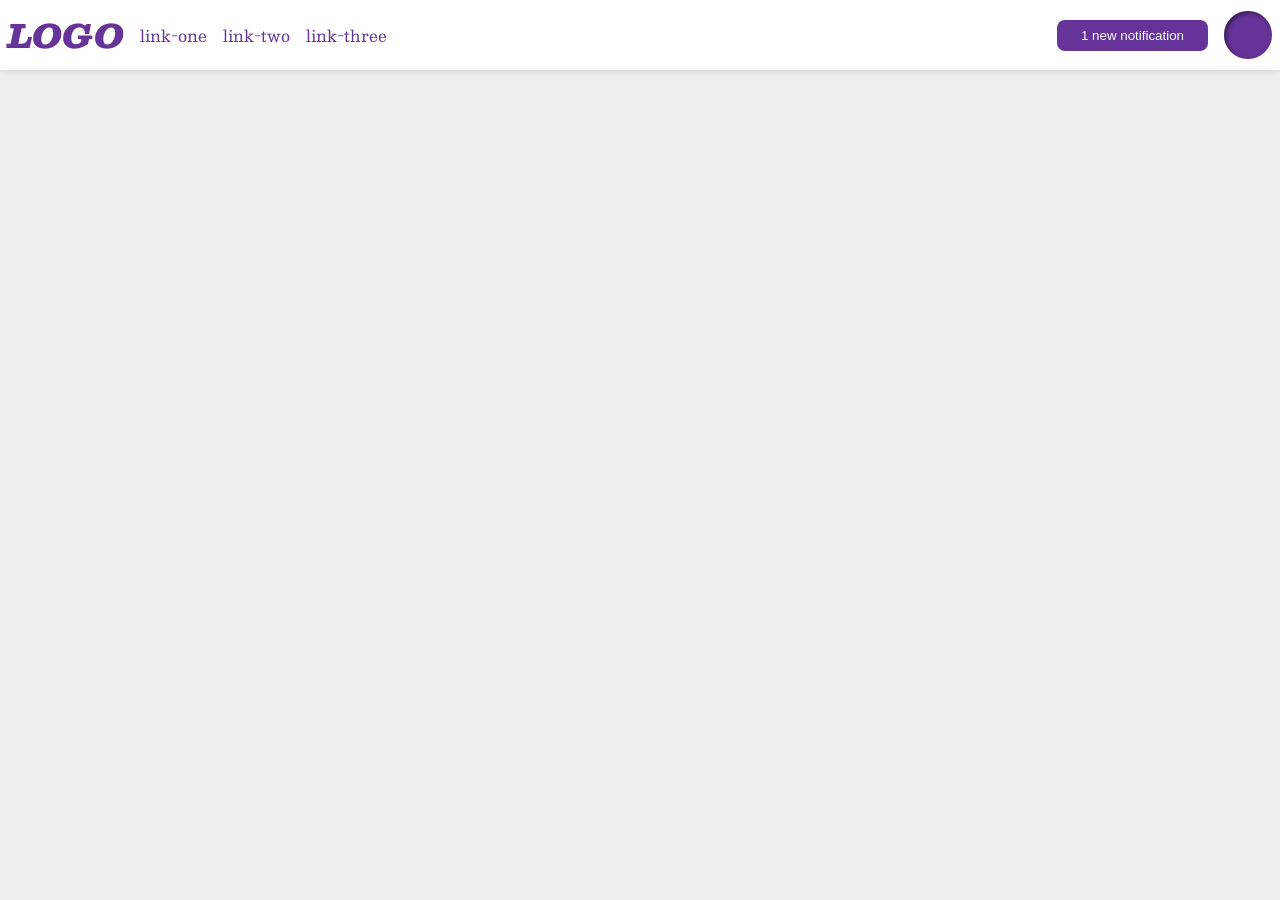
<file: foundations/flex/03-flex-header-2/index.html>
<!DOCTYPE html>
<html lang="en">
  <head>
    <meta charset="UTF-8">
    <meta http-equiv="X-UA-Compatible" content="IE=edge">
    <meta name="viewport" content="width=device-width, initial-scale=1.0">
    <title>Flex Header 2</title>
    <link rel="stylesheet" href="style.css">
  </head>
  <body>
    <div class="header">
      <div class="left">
        <div class="logo">
          LOGO
        </div>
        <ul class="links">
          <li><a href="https://google.com">link-one</a></li>
          <li><a href="https://google.com">link-two</a></li>
          <li><a href="https://google.com">link-three</a></li>
        </ul>
      </div>
      <div class="right">
        <button class="notifications">
          1 new notification
        </button>
        <div class="profile-image"></div>
      </div>
    </div>
  </body>
</html>
</file>
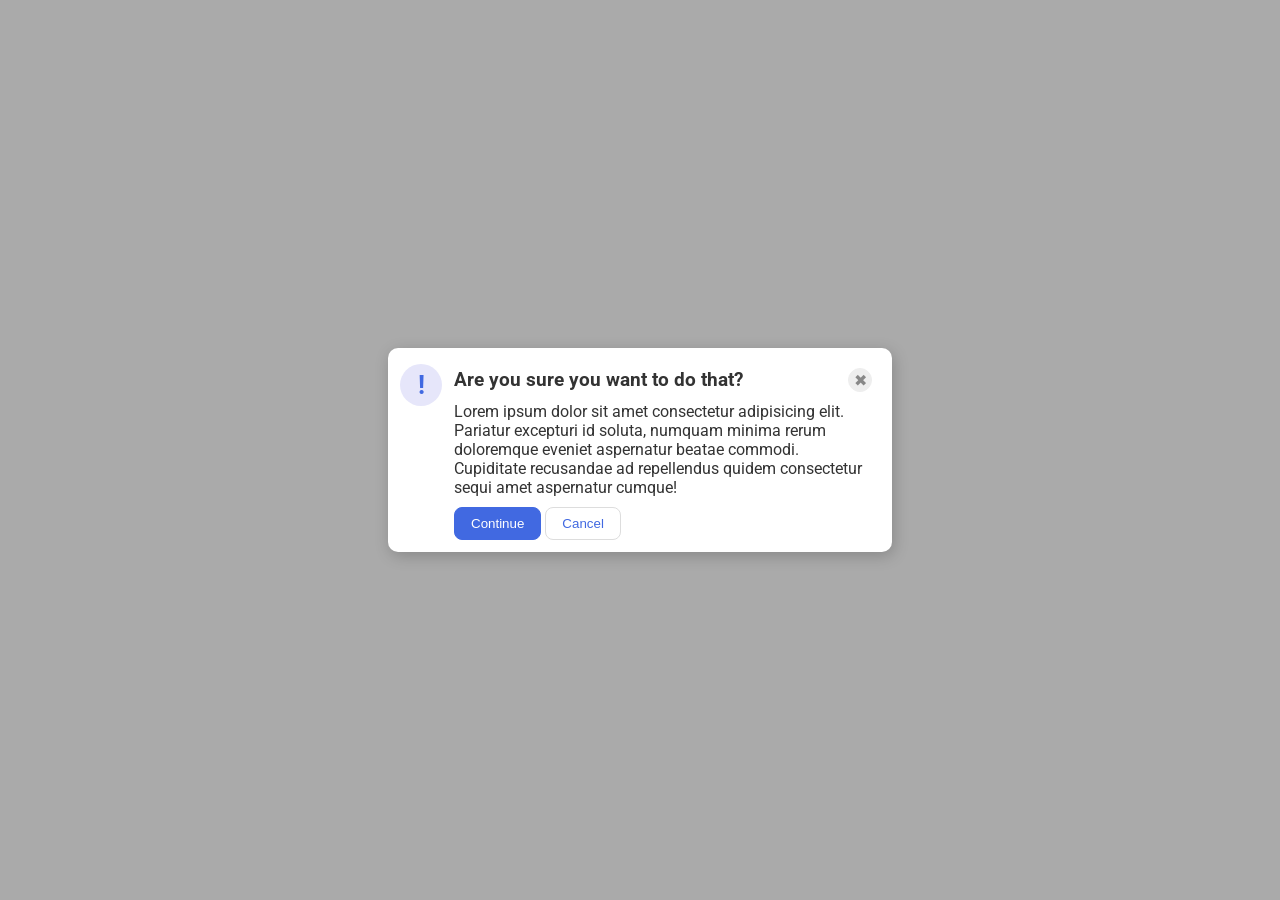
<file: foundations/flex/05-flex-modal/index.html>
<!DOCTYPE html>
<html lang="en">
  <head>
    <meta charset="UTF-8">
    <meta http-equiv="X-UA-Compatible" content="IE=edge">
    <meta name="viewport" content="width=device-width, initial-scale=1.0">
    <link rel="stylesheet" href="style.css">
    <title>Modal</title>
  </head>
  <body>
    <div class="modal">
      <div class="icon">!</div>
      <div class="right">
        <div class="tops">
          <div class="header">Are you sure you want to do that?</div>
          <button class="close-button">✖</button>
        </div>
        <div class="text">Lorem ipsum dolor sit amet consectetur adipisicing elit. Pariatur excepturi id soluta, numquam minima rerum doloremque eveniet aspernatur beatae commodi. Cupiditate recusandae ad repellendus quidem consectetur sequi amet aspernatur cumque!</div>
        <div class="buttons">
          <button class="continue">Continue</button>
          <button class="cancel">Cancel</button>
        </div>
      </div>
    </div>
  </body>
</html>
</file>
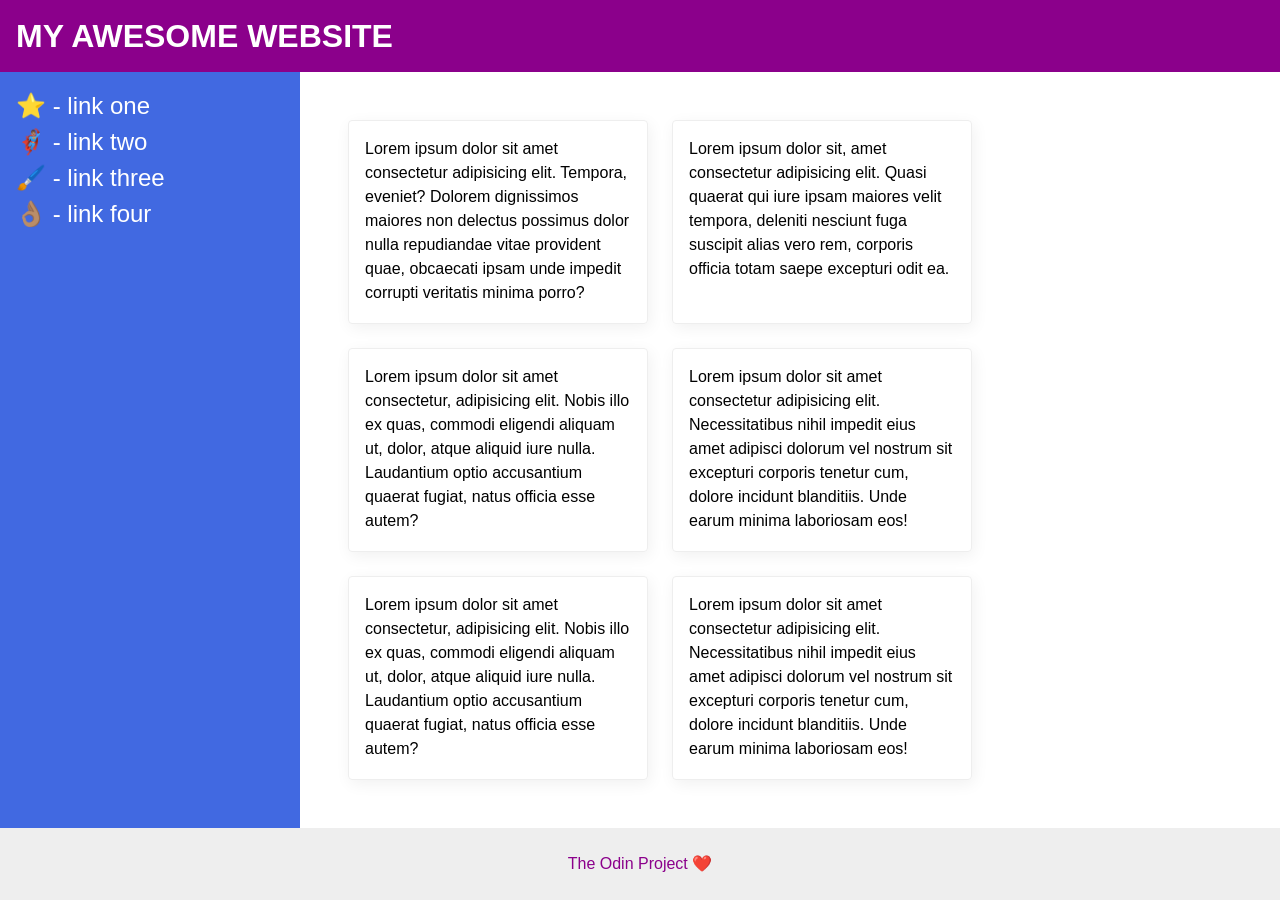
<file: foundations/flex/07-flex-layout-2/index.html>
<!DOCTYPE html>
<html lang="en">
  <head>
    <meta charset="UTF-8">
    <meta http-equiv="X-UA-Compatible" content="IE=edge">
    <meta name="viewport" content="width=device-width, initial-scale=1.0">
    <title>The Holy Grail</title>
    <!-- using reset css for resets some of the default, user agent based, styles from browser -->
    <link rel="stylesheet" href="/reset.css">
    <link rel="stylesheet" href="style.css">
  </head>
  <body>
    <div class="header">
      MY AWESOME WEBSITE
    </div>
    
    <div class="container">
      <div class="sidebar">
        <ul>
          <li><a href="#">⭐ - link one</a></li>
          <li><a href="#">🦸🏽‍♂️ - link two</a></li>
          <li><a href="#">🖌️ - link three</a></li>
          <li><a href="#">👌🏽 - link four</a></li>
        </ul>
      </div>
      
      <div class="content">
        <div class="card">Lorem ipsum dolor sit amet consectetur adipisicing elit. Tempora, eveniet? Dolorem dignissimos maiores non delectus possimus dolor nulla repudiandae vitae provident quae, obcaecati ipsam unde impedit corrupti veritatis minima porro?</div>
        <div class="card">Lorem ipsum dolor sit, amet consectetur adipisicing elit. Quasi quaerat qui iure ipsam maiores velit tempora, deleniti nesciunt fuga suscipit alias vero rem, corporis officia totam saepe excepturi odit ea.</div>
        <div class="card">Lorem ipsum dolor sit amet consectetur, adipisicing elit. Nobis illo ex quas, commodi eligendi aliquam ut, dolor, atque aliquid iure nulla. Laudantium optio accusantium quaerat fugiat, natus officia esse autem?</div>
        <div class="card">Lorem ipsum dolor sit amet consectetur adipisicing elit. Necessitatibus nihil impedit eius amet adipisci dolorum vel nostrum sit excepturi corporis tenetur cum, dolore incidunt blanditiis. Unde earum minima laboriosam eos!</div>
        <div class="card">Lorem ipsum dolor sit amet consectetur, adipisicing elit. Nobis illo ex quas, commodi eligendi aliquam ut, dolor, atque aliquid iure nulla. Laudantium optio accusantium quaerat fugiat, natus officia esse autem?</div>
        <div class="card">Lorem ipsum dolor sit amet consectetur adipisicing elit. Necessitatibus nihil impedit eius amet adipisci dolorum vel nostrum sit excepturi corporis tenetur cum, dolore incidunt blanditiis. Unde earum minima laboriosam eos!</div>
      </div>
    </div>
    
    <div class="footer">
      The Odin Project ❤️
    </div>
  </body>
</html>
</file>
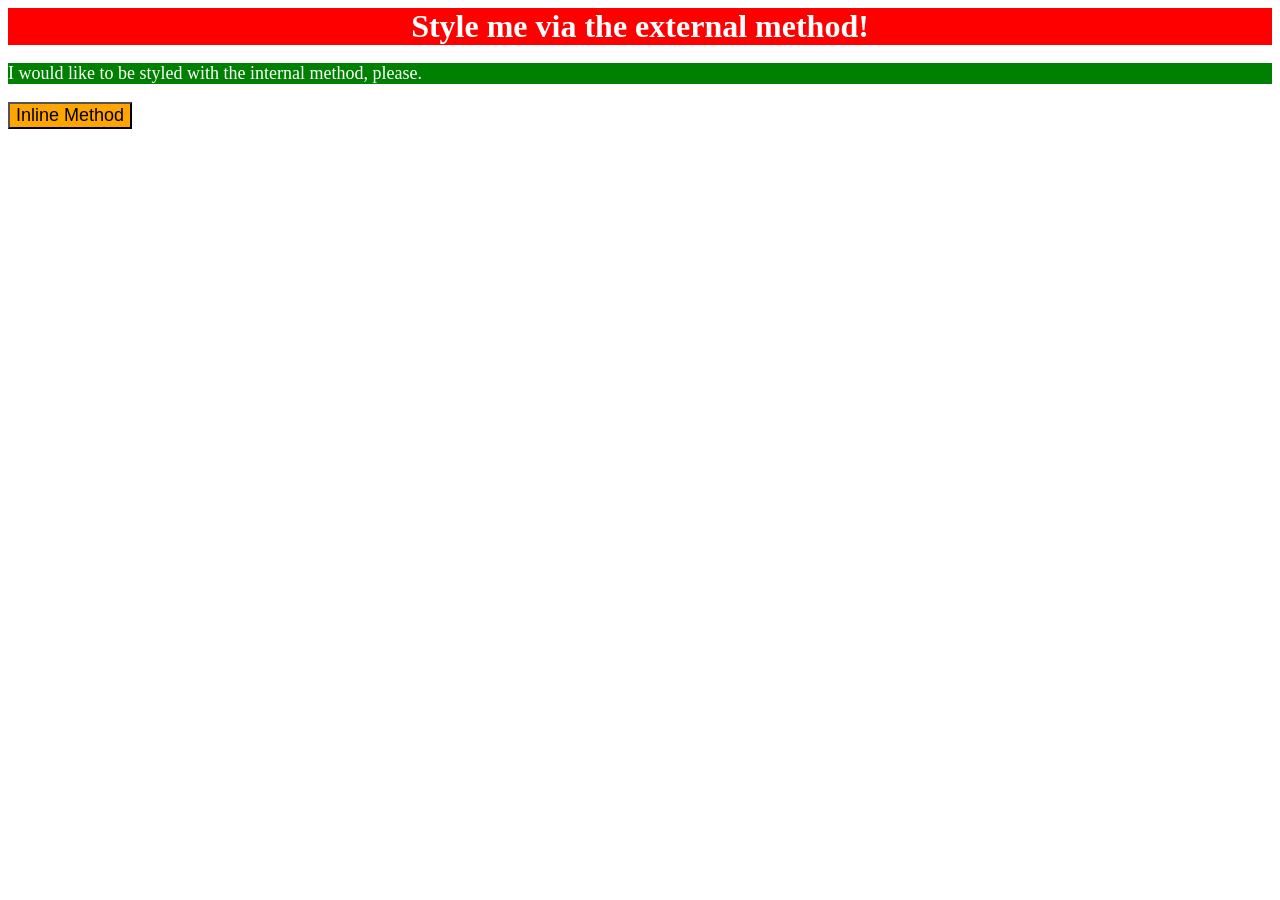
<file: foundations/intro-to-css/01-css-methods/index.html>
<!DOCTYPE html>
<html lang="en">
  <head>
    <meta charset="UTF-8">
    <meta http-equiv="X-UA-Compatible" content="IE=edge">
    <meta name="viewport" content="width=device-width, initial-scale=1.0">
    <title>Methods for Adding CSS</title>

    <link rel="stylesheet" href="style.css">
    <style>
      p {
        background-color: green;
        color: white;
        font-size: 18px;
      }
    </style>
  </head>
  <body>
    <div>Style me via the external method!</div>
    <p>I would like to be styled with the internal method, please.</p>
    <button style="background-color: orange; font-size: 18px;">Inline Method</button>
  </body>
</html>
</file>
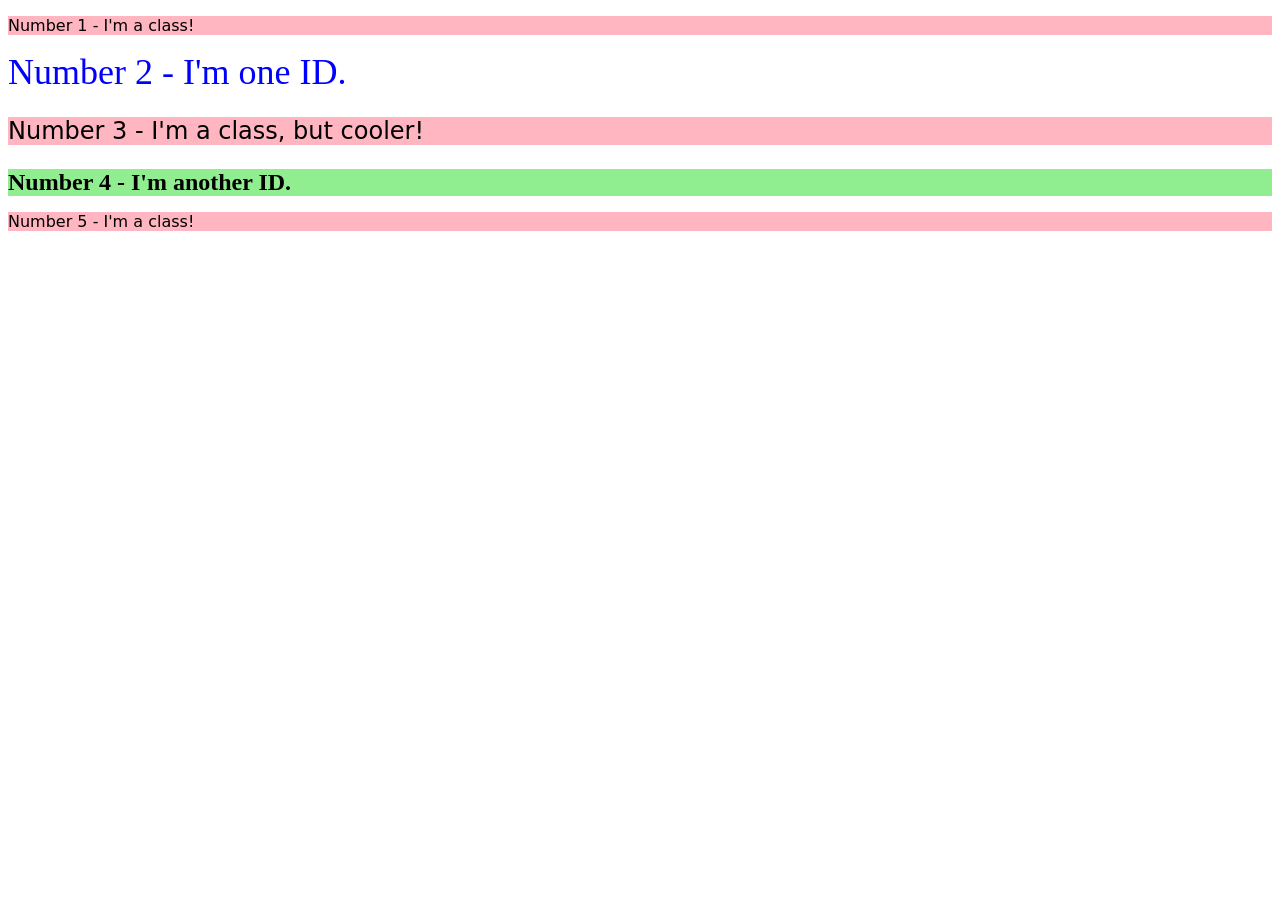
<file: foundations/intro-to-css/02-class-id-selectors/index.html>
<!DOCTYPE html>
<html lang="en">
  <head>
    <meta charset="UTF-8">
    <meta http-equiv="X-UA-Compatible" content="IE=edge">
    <meta name="viewport" content="width=device-width, initial-scale=1.0">
    <title>Class and ID Selectors</title>
    <link rel="stylesheet" href="style.css">
  </head>
  <body>
    <p class="odd-number">Number 1 - I'm a class!</p>
    <div id="second-elements">Number 2 - I'm one ID.</div>
    <p class="odd-number third-elements" >Number 3 - I'm a class, but cooler!</p>
    <div id="fourth-elements">Number 4 - I'm another ID.</div>
    <p class="odd-number">Number 5 - I'm a class!</p>
  </body>
</html>
</file>
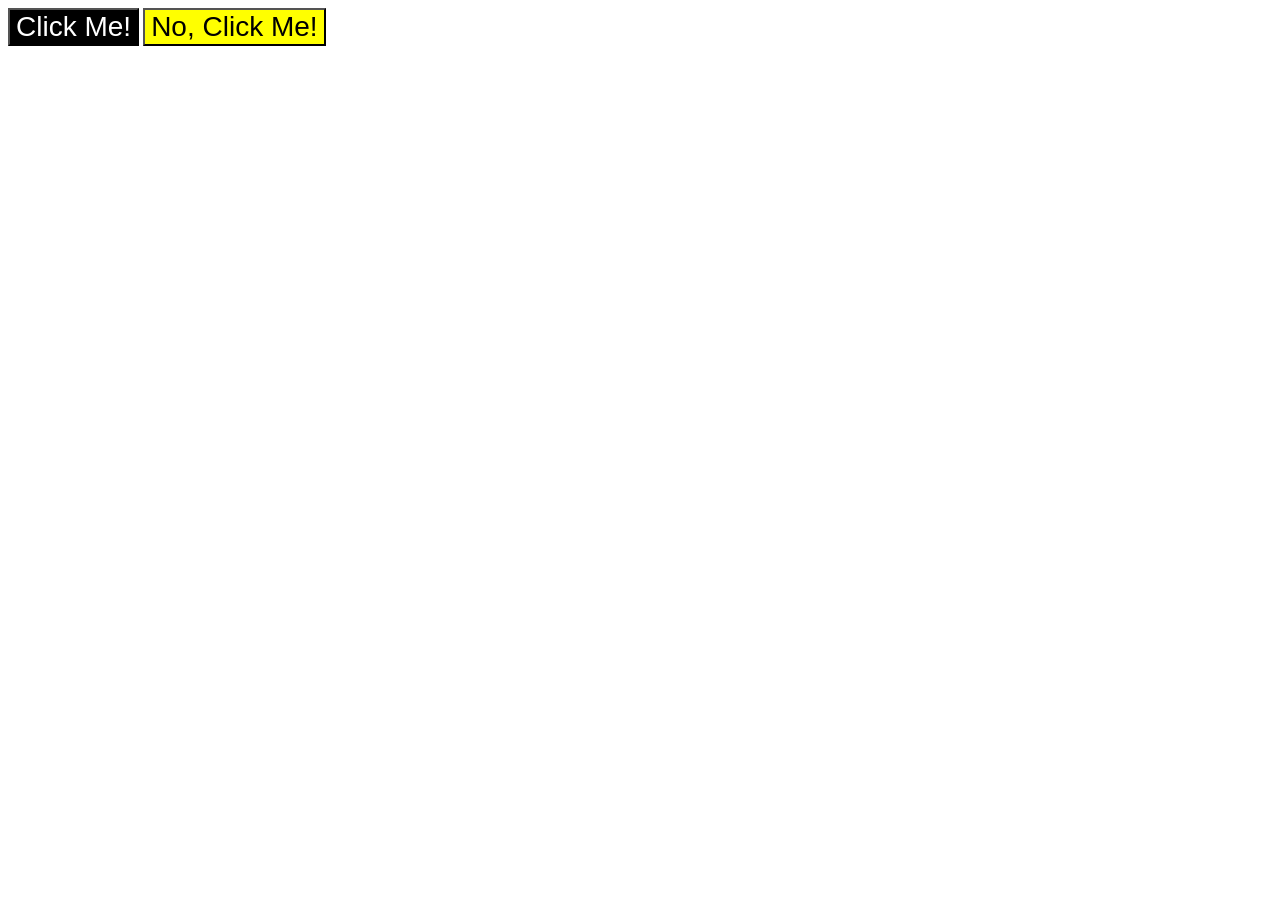
<file: foundations/intro-to-css/03-grouping-selectors/index.html>
<!DOCTYPE html>
<html lang="en">
  <head>
    <meta charset="UTF-8">
    <meta http-equiv="X-UA-Compatible" content="IE=edge">
    <meta name="viewport" content="width=device-width, initial-scale=1.0">
    <title>Grouping Selectors</title>
    <link rel="stylesheet" href="style.css">
  </head>
  <body>
    <button class="first">Click Me!</button>
    <button class="second">No, Click Me!</button>
  </body>
</html>
</file>
<file: foundations/flex/03-flex-header-2/style.css>
/* this is some magical font-importing.  
you'll learn about it later. */
@import url('https://fonts.googleapis.com/css2?family=Besley:ital,wght@0,400;1,900&display=swap');

body {
  margin: 0;
  background: #eee;
  font-family: Besley, serif;
}

.header {
  background: white;
  border-bottom: 1px solid #ddd;
  box-shadow: 0 0 8px rgba(0,0,0,.1);
  display: flex;
  padding: 8px;
  justify-content: space-between;
}

.profile-image {
  background: rebeccapurple;
  box-shadow: inset 2px 2px 4px rgba(0,0,0,.5);
  border-radius: 50%;
  width: 48px;
  height: 48px;
}

.logo {
  color: rebeccapurple;
  font-size: 32px;
  font-weight: 900;
  font-style: italic;
}

button {
  border: none;
  border-radius: 8px;
  background: rebeccapurple;
  color: white;
  padding: 8px 24px;

  
}

a {
  /* this removes the line under our links */
  text-decoration: none;
  color: rebeccapurple;
}

ul {
  list-style-type: none;
  display:flex;
  margin: 0;
  padding: 0;
  gap: 16px;
}

.left,
.right {
  display: flex;
  align-items: center;
  gap: 16px;
}
</file>
<file: foundations/flex/05-flex-modal/style.css>
@import url('https://fonts.googleapis.com/css2?family=Roboto:wght@400;700&display=swap');

html, body {
  height: 100%;
}

body {
  font-family: Roboto, sans-serif;
  margin: 0;
  background: #aaa;
  color: #333;
  /* I'll give you this one for free lol */
  display: flex;
  align-items: center;
  justify-content: center;
}

.modal {
  background: white;
  width: 480px;
  border-radius: 10px;
  box-shadow: 2px 4px 16px rgba(0,0,0,.2);
}

.icon {
  color: royalblue;
  font-size: 26px;
  font-weight: 700;
  background: lavender;
  width: 42px;
  height: 42px;
  border-radius: 50%;
  display: flex;
  align-items: center;
  justify-content: center;
}

.close-button {
  background: #eee;
  border-radius: 50%;
  color: #888;
  font-weight: 400;
  font-size: 16px;
  height: 24px;
  width: 24px;
  display: flex;
  align-items: center;
  justify-content: center;
  border: 1px solid #eee;
  padding: 0;
}

button {
  cursor: pointer;
  padding: 8px 16px;
  border-radius: 8px;
}

button.continue {
  background: royalblue;
  border: 1px solid royalblue;
  color: white;
}

button.cancel {
  background: white;
  border: 1px solid #ddd;
  color: royalblue;
}
.modal, .right, .tops, .buttons {
  display: flex;
}
.modal {
  padding: 12px;
}

.icon{
  flex-shrink: 0;
  margin: 4px 12px 0 0;
}

.right{
  margin: 8px 8px 0 0;
  flex-direction: column;
  gap: 10px;
}
.tops {
  margin-right: px;
  justify-content: space-between;
}

.header {
  font-weight: 700;
  font-size: larger;
}


.buttons {
  gap: 4px;
}
</file>
<file: foundations/flex/07-flex-layout-2/style.css>
body {
  font-family: -apple-system, BlinkMacSystemFont, 'Segoe UI', Roboto, Oxygen, Ubuntu, Cantarell, 'Open Sans', 'Helvetica Neue', sans-serif;
  margin: 0;
  min-height: 100vh;
}

.header {
  height: 72px;
  background: darkmagenta;
  color: white;
}

.footer {
  height: 72px;
  background: #eee;
  color: darkmagenta;
}

.sidebar {
  width: 300px;
  background: royalblue;
  box-sizing: border-box;
}

.card {
  border: 1px solid #eee;
  box-shadow: 2px 4px 16px rgba(0,0,0,.06);
  border-radius: 4px;
}

/* Answer */

body{
  display: flex;
  flex-direction: column;
}

.header {
  display: flex;
  align-items: center;
  font-size: 32px;
  font-weight: 900;
  padding: 0 16px;
}

.container {
  flex: 1;
  display: flex;
}

.sidebar {
  flex-shrink: 0;
  font-size: 24px;
  color: white;
  padding: 16px;
}

.content {
  display: flex;
  flex-wrap: wrap;
  padding: 48px;
  gap: 24px;
}

.card {
  padding: 16px;
  max-width: 300px;
}

.footer {
  display: flex;
  justify-content: center;
  align-items: center;
}
</file>
<file: foundations/intro-to-css/01-css-methods/style.css>
div {
    background-color: red;
    color: white;
    font-size: 32px;
    text-align: center;
    font-weight: bold;
}
</file>
<file: foundations/intro-to-css/02-class-id-selectors/style.css>
/* Add CSS Styling */
.odd-number {
    background-color: lightpink;
    font-family: Verdana, "DejaVu Sans", sans-serif;
}
#second-elements {
    color: blue;
    font-size: 36px;
}
.third-elements {
    font-size: 24px;
}
#fourth-elements {
    background-color: lightgreen;
    font-size: 24px;
    font-weight: bold;
}
</file>
<file: foundations/intro-to-css/03-grouping-selectors/style.css>
/* Add CSS Styling */
.first, .second {
    font-size: 28px;
    font-family: Helvetica, "Times New Roman", sans-serif;
}
.first {
    background-color: black;
    color: white;
}
.second {
    background-color: yellow;
}
</file>
